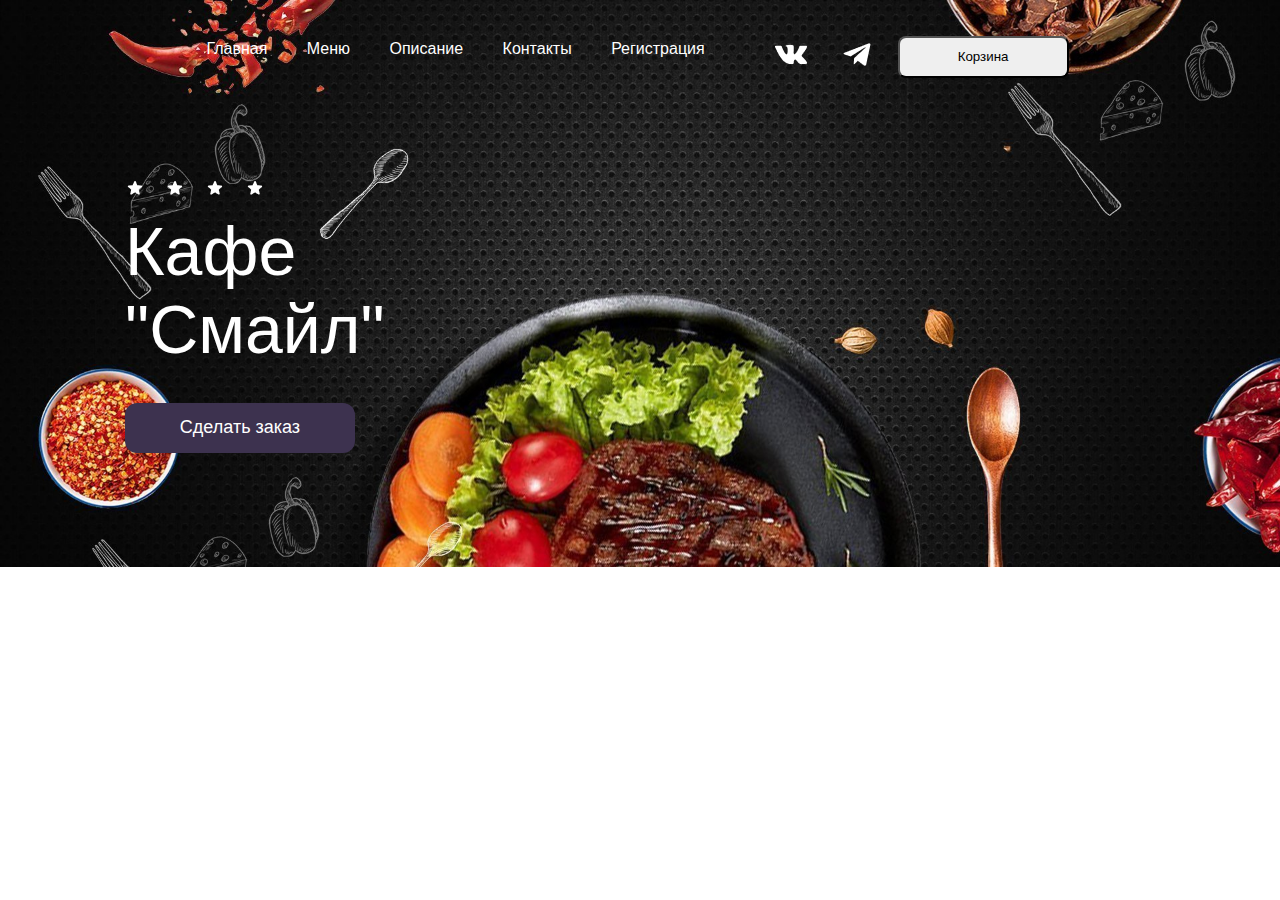
<file: index.html>
<!DOCTYPE html>
<html lang="en">
<head>
    <meta charset="UTF-8">
    <meta name="viewport" content="width=device-width, initial-scale=1.0">
    <link rel="stylesheet" href="style.css">
    <title>Кафе</title>
</head>
<body>

    <div class="container">
        <header class="head">
            <div class="header">
               <div class="spisok">
                 <a href="index.html">Главная</a>
                 <a href="menu.html">Меню</a>
                 <a href="entertainments.html">Описание</a>
                 <a href="contacts.html">Контакты</a>
                 <a href="reg.html">Регистрация</a>
               </div>
              <div class="gruppa">
                 <img class="head-vk-img" src="img/vk.png" alt="">
                  <img src="img/telegram.png" alt="">
                  <button class="btn-header">Корзина</button>
              </div>   
            </div>
         </header>
         <main>
             <div class="main">
                 <div class="star">
                     <div class="stars">
                         <img src="img/stars-wrapper.png" alt="">
                     </div>
                     <div class="promo">
                         <p>Кафе</p>
                         <p>"Смайл"</p>
                         <button>Сделать заказ</button>
                     </div>
                 </div>
             </div>
          
         </main>
    </div>

</body>
</html>
</file>
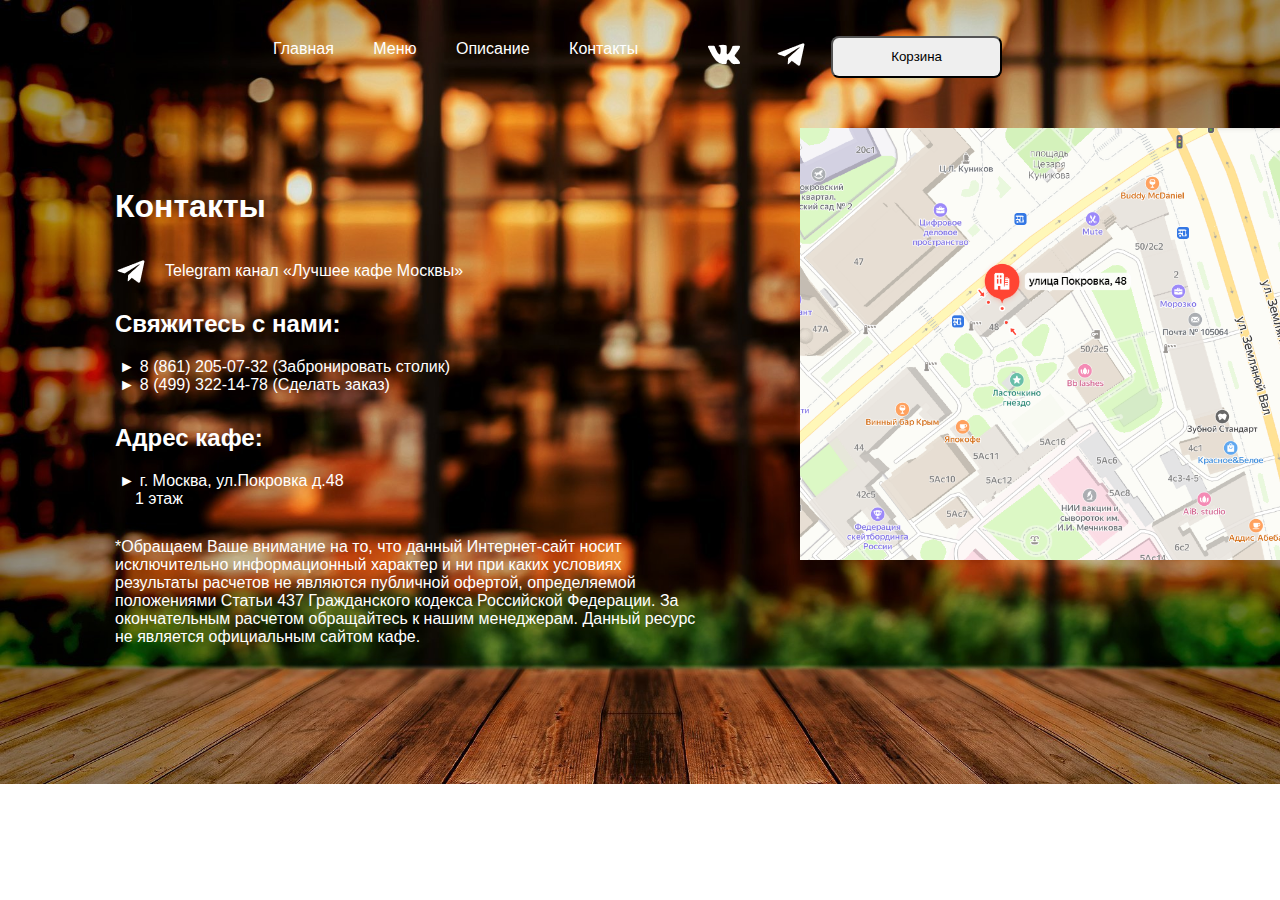
<file: contacts.html>
<!DOCTYPE html>
<html lang="en">
<head>
    <meta charset="UTF-8">
    <meta name="viewport" content="width=device-width, initial-scale=1.0">
    <link rel="stylesheet" href="contacts.css">
    <title>Контакты</title>
</head>
<body>
    <div class="container">
        <header class="head">
            <div class="header">
               <div class="spisok">
                 <a href="index.html">Главная</a>
                 <a href="menu.html">Меню</a>
                 <a href="entertainments.html">Описание</a>
                 <a href="contacts.html">Контакты</a>
               </div>
              <div class="gruppa">
                 <img class="head-vk-img" src="img/vk.png" alt="">
                  <img src="img/telegram.png" alt="">
                  <button class="btn-header">Корзина</button>
              </div>   
            </div>
         </header>
         <div class="con">
     
             <h1>Контакты</h1>
     
             <div class="ptg">
                 <img class="tg" src="img/telegram.png" alt="">
                 <p>Telegram канал «Лучшее кафе Москвы»</p>
             </div>
             
             <h2>Свяжитесь с нами:</h2>
     
             <div class="num">
                 <ul>
                     <li>8 (861) 205-07-32 (Забронировать столик)</li>
                     <li>8 (499) 322-14-78 (Сделать заказ)</li>
                 </ul>
             </div>
     
             <h2>Адрес кафе:</h2>
             <div class="baum">
                 <ul>
                     <li>г. Москва, ул.Покровка д.48<br>1 этаж</li>
                 </ul>
             </div>

             <p>*Обращаем Ваше внимание на то, что данный Интернет-сайт носит<br>исключительно информационный характер и ни при каких условиях<br>результаты расчетов не являются публичной офертой, определяемой<br>положениями Статьи 437 Гражданского кодекса Российской Федерации. За<br>окончательным расчетом обращайтесь к нашим менеджерам. Данный ресурс<br>не является официальным сайтом кафе.</p>
         </div>
     
         <img class="map" src="img/img.mesto.png" alt="">
    </div>
    
</body>
</html>
</file>
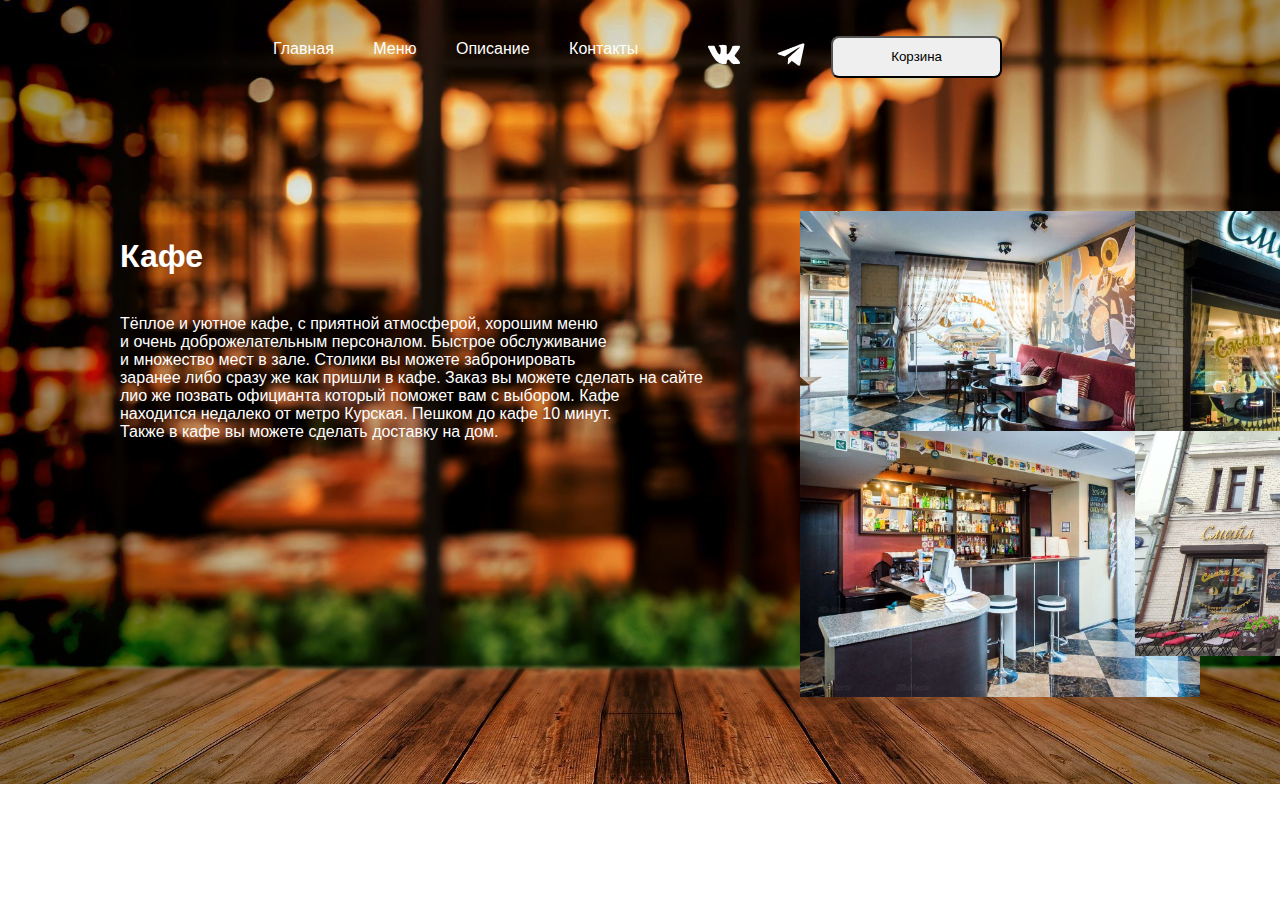
<file: entertainments.html>
<!DOCTYPE html>
<html lang="en">
<head>
    <meta charset="UTF-8">
    <meta name="viewport" content="width=device-width, initial-scale=1.0">
    <link rel="stylesheet" href="entertainments.css">
    <title>Описание</title>
</head>
<body>
  <div class="container">
    <header class="head">
      <div class="header">
         <div class="spisok">
           <a href="index.html">Главная</a>
           <a href="menu.html">Меню</a>
           <a href="entertainments.html">Описание</a>
           <a href="contacts.html">Контакты</a>
         </div>
        <div class="gruppa">
           <img class="head-vk-img" src="img/vk.png" alt="">
            <img src="img/telegram.png" alt="">
            <button class="btn-header">Корзина</button>
        </div>   
      </div>
   </header>
   <div class="beach">
       <h1>Кафе</h1>
       <p>Тёплое и уютное кафе, с приятной атмосферой, хорошим меню <br>и очень доброжелательным персоналом. Быстрое обслуживание<br>и множество мест в зале. Столики вы можете забронировать<br>заранее либо сразу же как пришли в кафе. Заказ вы можете сделать на сайте<br>лио же позвать официанта который поможет вам с выбором. Кафе <br>находится недалеко от метро Курская. Пешком до кафе 10 минут.<br>Также в кафе вы можете сделать доставку на дом.</p>
   </div>
   <div class="beach-img">
       <div class="img-items1"><img width="400px" src="img/img.opisanie1.jpg" alt=""></div>
       <div class="img-items2"><img width="400px" src="img/img.opisanie2.jpg" alt=""></div>
       <div class="img-items3"><img width="400px" src="img/img.opisanie3.jpg" alt=""></div>
       <div class="img-items4"><img width="400px" src="img/img.opisanie4.jpg" alt=""></div>
   </div>
  </div>
    
</body>
</html>
</file>
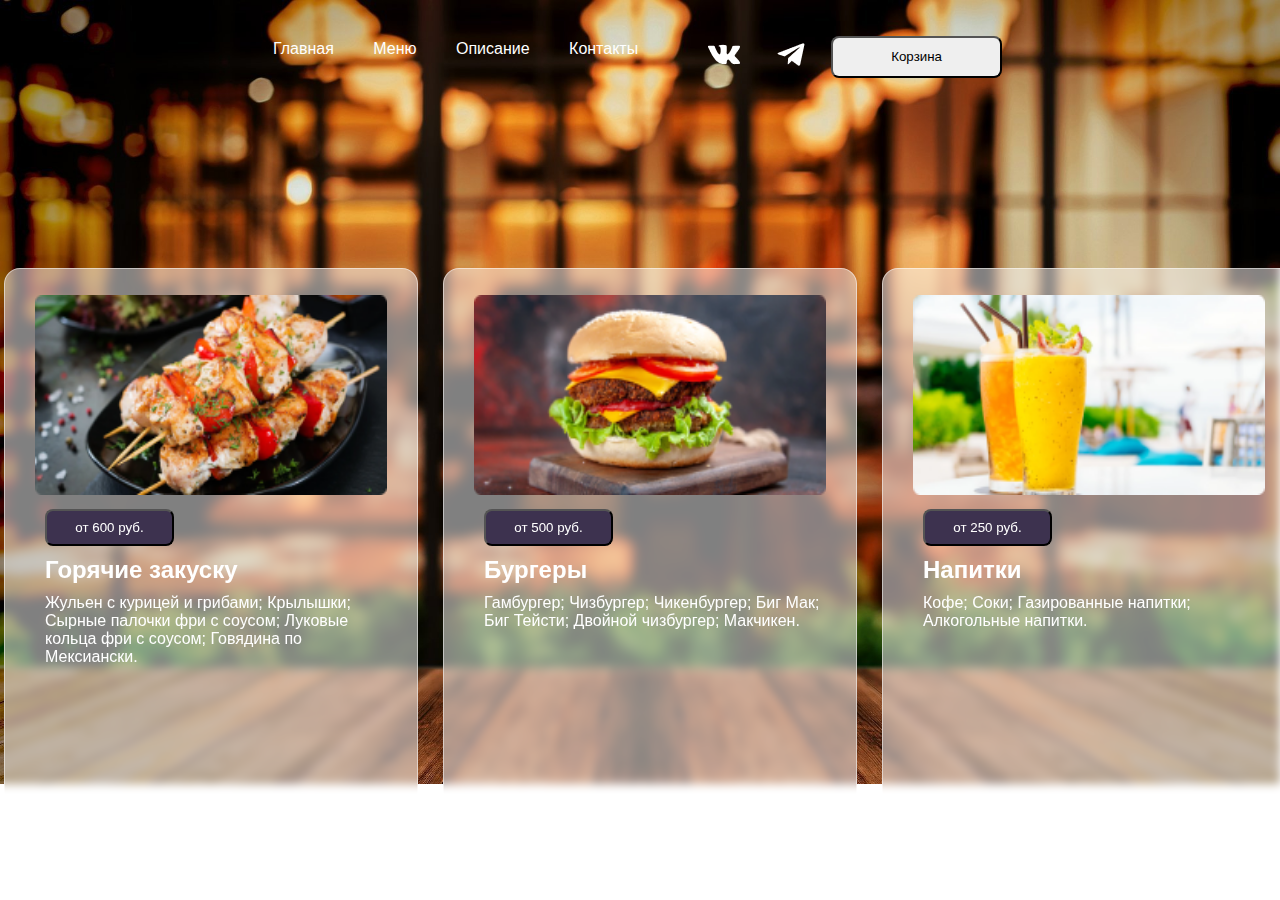
<file: menu.html>
<!DOCTYPE html>
<html lang="en">
<head>
    <meta charset="UTF-8">
    <meta name="viewport" content="width=device-width, initial-scale=1.0">
    <link rel="stylesheet" href="menu.css">
    <title>Меню</title>
</head>
<body>

    <div class="container">
        <header class="head">
            <div class="header">
            
               <div class="spisok">
                 <a href="index.html">Главная</a>
                 <a href="menu.html">Меню</a>
                 <a href="entertainments.html">Описание</a>
                 <a href="contacts.html">Контакты</a>
               </div>
              <div class="gruppa">
                 <img class="head-vk-img" src="img/vk.png" alt="">
                  <img src="img/telegram.png" alt="">
                  <button class="btn-header">Корзина</button>
              </div>   
            </div>
         </header>
     
         <div class="card">
             <div class="cards">
                 <div class="premium prem2">
                     <img class="prem-img" src="img/image_Dishes_3.png" alt="">
                     <button class="btn-prem">от 1500 руб.</button>
                     <h2 class="ahah">Пермиум Кинг</h2>
                     <p class="parasha"></p>
                     
                 </div>
                 <div class="premium">
                     <img class="prem-img" src="img/image_Dishes_2.png" alt="">
                     <button class="btn-prem">от 600 руб.</button>
                     <h2 class="ahah">Горячие закуску</h2>
                     <p class="parasha">Жульен с курицей и грибами; Крылышки;
                          Сырные палочки фри с соусом;
                           Луковые кольца фри с соусом; Говядина по Мексиански.</p>
                     
                 </div>
                 <div class="premium">
                     <img class="prem-img" src="img/image_Dishes_4.png" alt="">
                     <button class="btn-prem">от 500 руб.</button>
                     <h2 class="ahah">Бургеры</h2>
                     <p class="parasha">Гамбургер; Чизбургер; Чикенбургер; Биг Мак;
                          Биг Тейсти; Двойной чизбургер;
                           Макчикен.</p>
                     
                 </div>
                 <div class="premium">
                     <img class="prem-img" src="img/image_Dishes_1.png" alt="">
                     <button class="btn-prem">от 250 руб.</button>
                     <h2 class="ahah">Напитки</h2>
                     <p class="parasha">Кофе; Соки; Газированные напитки; Алкогольные напитки.</p>
                     
                 </div>
                 <div class="premium prem2">
                     <img class="prem-img" src="img/image_Dishes_5.png" alt="">
                     <button class="btn-prem">от 1000 руб.</button>
                     <h2 class="ahah">Пермиум Кинг</h2>
                     <p class="parasha"></p>
                    
                 </div>
             </div>
         </div>
    </div>
</body>
</html>
</file>
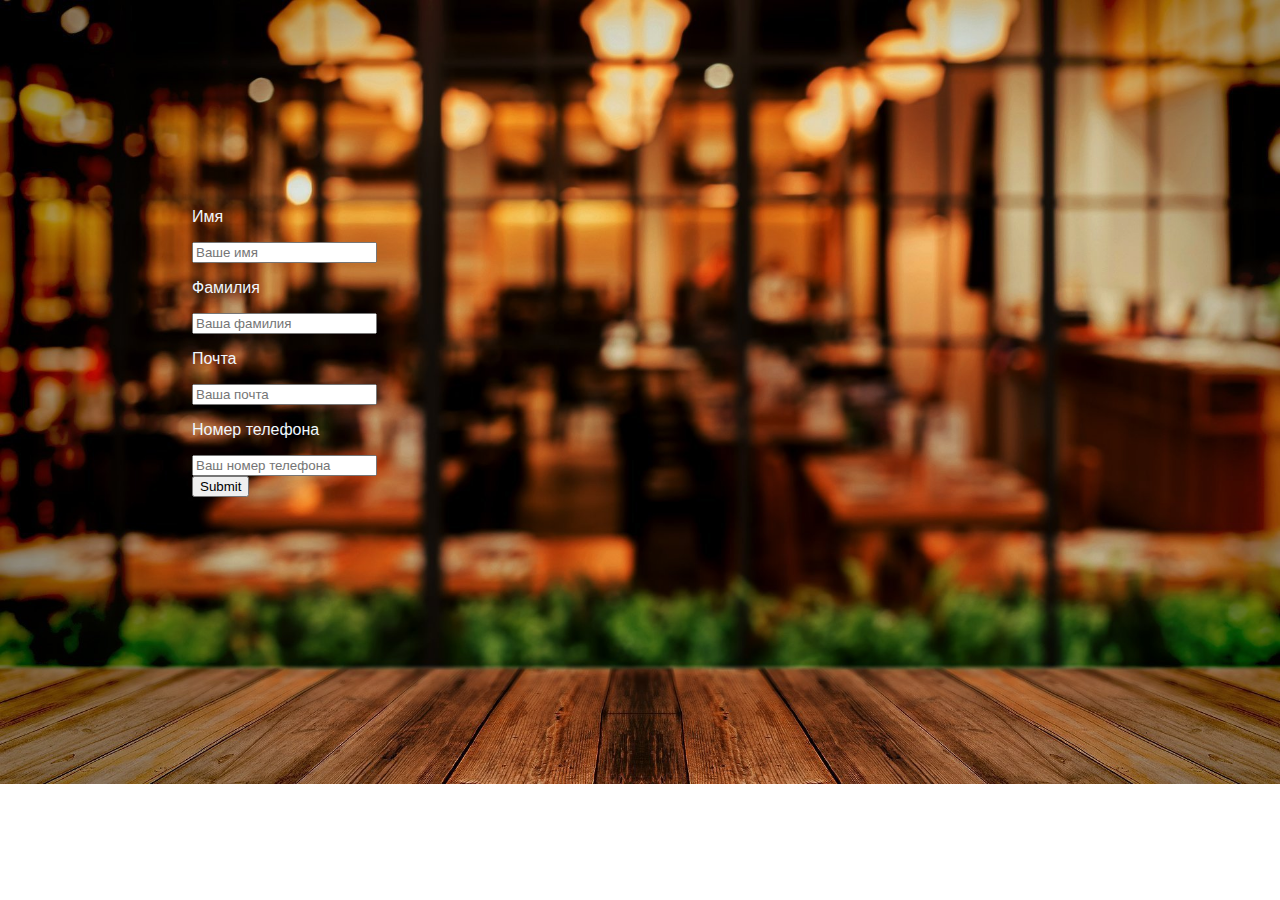
<file: reg.html>
<!DOCTYPE html>
<html lang="en">
<head>
    <meta charset="UTF-8">
    <meta http-equiv="X-UA-Compatible" content="IE=edge">
    <meta name="viewport" content="width=device-width, initial-scale=1.0">
    <title>Document</title>
    <link rel="stylesheet" href="reg.css">
</head>
<body>
    <div class="form">
        <form action="register.php" id="form" method="post">
            <div class="input-name">
                <p>Имя</p>
                <input type="text" placeholder="Ваше имя" name="user">
            </div>
            <div class="input-surname">
                <p>Фамилия</p>
                <input type="text" placeholder="Ваша фамилия" name="surname">
            </div>
        </div>
        <div class="email-input">
            <p class="free-analysis-email-p">Почта</p>
        <input type="email" class="free-analysis-email-input" placeholder="Ваша почта" name="email">
        </div>
        <div class="input-tel">
            <p>Номер телефона</p>
            <input class="input-tel-form" placeholder="Ваш номер телефона" type="text" name="telephone" id="telephone">
        </div>
        <div class="div-free-analysis-df">
            <div class="free-analysis-btn">
                <input type="submit" id="btn">
            </div>
        </div>
    </form>
    </div>
</body>
</html>
</file>
<file: style.css>
html {
    overflow-y: hidden;
    overflow-x: hidden;
}

* {
    margin: 0 ;
    padding: 0 ;
    font-family: 'Lucida Sans', 'Lucida Sans Regular', 'Lucida Grande', 'Lucida Sans Unicode', Geneva, Verdana, sans-serif;
}

body {
    background-image: url(img/img.fonkafe.jpg) ;
    background-repeat: no-repeat;
    background-size: cover;
}

.container {
    max-width: 1460px;
    margin: 0 auto;
}

.header {
    display: flex;
    justify-content: center;
    gap: 100px;
    margin-top: 30px;
}

.header .logo .head-img1  {
    width: 128px;
    height: 47px;
}

.header .logo .head-img {
    position: relative;
    width: 128px;
    height: 61px;
    bottom: 10px;
}

.spisok {
    margin-top: 10px;
}


.header .logo{
    display: flex;
    gap: 35px;
    position: relative;
    left: 70px;
    
}
.header .logo img{
    width: 100px;
    height: 50px;
}

.header .spisok a{
    text-decoration: none;
    color: white;
    margin: 0 0 0 35px;
    
}


.star .stars img{
   position: relative;
   left: 125px;
   top: 90px;
}

.gruppa img {
    margin-top: 8px;
    padding: 0 20px 0 10px;
}

.header .gruppa {
    position: relative;
    gap: 300px;
    left: -40px;
}

.gruppa .btn-header {
    position: relative;
    height: 42px;
    width: 171px;
    bottom: 10px;
    border-radius: 8px;
    cursor: pointer;
}

.promo {
    position: relative;
    left: 125px;
    top: 100px;

}

.promo p {
    color: white;
    font-size: 68px;
}


.promo button {
    border: 1px #3D324F;
    border-radius: 12px;
    background: #3D324F;
    color: white;
    height: 50px;
    width: 230px;
    gap: 10px;
    font-size: 18px;
    position: relative;
    top: 35px;
    cursor: pointer;
}
</file>
<file: contacts.css>
html {
    overflow-y: hidden;
    overflow-x: hidden;
}

* {
    margin: 0 ;
    padding: 0 ;
    font-family: 'Lucida Sans', 'Lucida Sans Regular', 'Lucida Grande', 'Lucida Sans Unicode', Geneva, Verdana, sans-serif;
}

body {
    background-image: url(img/img.kafe.jpg) ;
    background-repeat: no-repeat;
    background-size: cover;
}

.container {
    max-width: 1460px;
    margin: 0 auto;
}


.header {
    display: flex;
    justify-content: center;
    gap: 100px;
    margin-top: 30px;
}

.header .logo .head-img1  {
    width: 128px;
    height: 47px;
}

.header .logo .head-img {
    position: relative;
    width: 128px;
    height: 61px;
    bottom: 10px;
}

.spisok {
    margin-top: 10px;
}


.header .logo{
    display: flex;
    gap: 35px;
    position: relative;
    left: 70px;
    
}
.header .logo img{
    width: 100px;
    height: 50px;
}

.header .spisok a{
    text-decoration: none;
    color: white;
    margin: 0 0 0 35px;
    
}

.gruppa img {
    margin-top: 8px;
    padding: 0 20px 0 10px;
}

.header .gruppa {
    position: relative;
    gap: 300px;
    left: -40px;
}

.gruppa .btn-header {
    position: relative;
    height: 42px;
    width: 171px;
    bottom: 10px;
    border-radius: 8px;
    cursor: pointer;
}

.map {
    margin-left: 800px;
    margin-top: -600px;
    width: 500px;
}

.con {
    color: white;
    position: relative;
    left: 115px;
    top: 100px;
}

.ptg {
    position: relative;
    top: 30px;
    margin-bottom: 60px;
}

.ptg img {
    width: 33.36;
    height: 27.98;
}

.ptg p {
    margin-left: 50px;
    margin-top: -30px;
}

.num {
    position: relative;
    top: 20px;
    margin-bottom: 50px;
}

.num li {
    margin-left: 20px;
    list-style: none;
    text-indent: -1em;
}

.num li::before {
    content: '\25ba';
    padding-right: 5px;
    color: white;
}

.baum {
    position: relative;
    top: 20px;
    margin-bottom: 50px;
}

.baum li {
    margin-left: 20px;
    list-style: none;
    text-indent: -1em;
}

.baum li::before {
    content: '\25ba';
    padding-right: 5px;
    color: white;
}

.rush {
    position: relative;
    top: 20px;
    margin-bottom: 50px;
}

.rush li {
    margin-left: 20px;
    list-style: none;
    text-indent: -1em;
}

.rush li::before {
    content: '\25ba';
    padding-right: 5px;
    color: white;
}
</file>
<file: entertainments.css>
html {
    overflow-y: hidden;
    overflow-x: hidden;
}

* {
    margin: 0 ;
    padding: 0 ;
    font-family: 'Lucida Sans', 'Lucida Sans Regular', 'Lucida Grande', 'Lucida Sans Unicode', Geneva, Verdana, sans-serif;
}

body {
    background-image: url(img/img.kafe.jpg) ;
    background-repeat: no-repeat;
    background-size: cover;
}

.container {
    max-width: 1460px;
    margin: 0 auto;
}


.header {
    display: flex;
    justify-content: center;
    gap: 100px;
    margin-top: 30px;
}

.header .logo .head-img1  {
    width: 128px;
    height: 47px;
}

.header .logo .head-img {
    position: relative;
    width: 128px;
    height: 61px;
    bottom: 10px;
}

.spisok {
    margin-top: 10px;
}


.header .logo{
    display: flex;
    gap: 35px;
    position: relative;
    left: 70px;
    
}
.header .logo img{
    width: 100px;
    height: 50px;
}

.header .spisok a{
    text-decoration: none;
    color: white;
    margin: 0 0 0 35px;
    
}


.gruppa img {
    margin-top: 8px;
    padding: 0 20px 0 10px;
}

.header .gruppa {
    position: relative;
    gap: 300px;
    left: -40px;
}

.gruppa .btn-header {
    position: relative;
    height: 42px;
    width: 171px;
    bottom: 10px;
    border-radius: 8px;
    cursor: pointer;
}

.beach {
    position: relative;
    left: 120px;
    top: 150px;
    color:  white;
}

.beach p {
    margin-top: 40px;
}


.beach-img {
    display: grid;
    height: 100vh;
    grid-template-rows: 200px 200px;
    grid-template-columns: 280px 280px;
    width: 50px;
    height: 50px;
  
    row-gap: 20px;
    column-gap:  55px;
    margin-left: 800px;
    margin-top: -80px;
}
</file>
<file: menu.css>
html {
    overflow-y: hidden;
    overflow-x: hidden;
}

* {
    margin: 0 ;
    padding: 0 ;
    font-family: 'Lucida Sans', 'Lucida Sans Regular', 'Lucida Grande', 'Lucida Sans Unicode', Geneva, Verdana, sans-serif;
}

body {
    background-image: url(img/img.kafe.jpg) ;
    background-repeat: no-repeat;
    background-size: cover;
}

.container {
    max-width: 1460px;
    margin: 0 auto;
}

.header {
    display: flex;
    justify-content: center;
    gap: 100px;
    margin-top: 30px;
}

.header .logo .head-img1  {
    width: 128px;
    height: 47px;
}

.header .logo .head-img {
    position: relative;
    width: 128px;
    height: 61px;
    bottom: 10px;
}

.spisok {
    margin-top: 10px;
}


.header .logo{
    display: flex;
    gap: 35px;
    position: relative;
    left: 70px;
    
}
.header .logo img{
    width: 100px;
    height: 50px;
}

.header .spisok a{
    text-decoration: none;
    color: white;
    margin: 0 0 0 35px;
    
}


.gruppa img {
    margin-top: 8px;
    padding: 0 20px 0 10px;
}

.header .gruppa {
    position: relative;
    gap: 300px;
    left: -40px;
}

.gruppa .btn-header {
    position: relative;
    height: 42px;
    width: 171px;
    bottom: 10px;
    border-radius: 8px;
    cursor: pointer;
}


.card .cards {
    display: flex;
    justify-content: center;
    gap: 25px;
    position: relative;
    top: 180px;  
    left: 320px;
}

.premium {
    width: 380px;
    height: 527px;
}

.card .cards .premium {
    border: 1px solid rgb(255, 255, 255,0.5);
    border-radius: 12%;
    position: relative;
    right: 310px;
    background: rgb(255, 255, 255,0.5);
    backdrop-filter: blur(5px);
    border-radius: 16px;
    padding: 26px 30px 26px 30px;
}

.prem-img {
    position: relative;
    width: 352px;
    height: 200px;
}

.btn-prem {
    margin-left: 10px;
    margin-top: 10px;
    width: 129px;
    height: 37px;
    background: #3D324F;
    color: white;
    border-radius: 8px;
    cursor: pointer;
}

.ahah {
    color: white;
    margin-left: 10px;
    margin-top: 10px;
}


.parasha {
    margin-top: 10px;
    margin-left: 10px;
    color: white;
}

.prem2 {
    opacity: 50%;
}
</file>
<file: reg.css>
body {
    background: url(img/img.kafe.jpg);
    background-repeat: no-repeat;
    background-size: cover;
    font-family: Verdana, Geneva, Tahoma, sans-serif;
    margin: 0;
    padding: 15%;
    
}

header {
    padding: 30px;
    text-align: left;
}

p {
    color: aliceblue;
}
</file>
